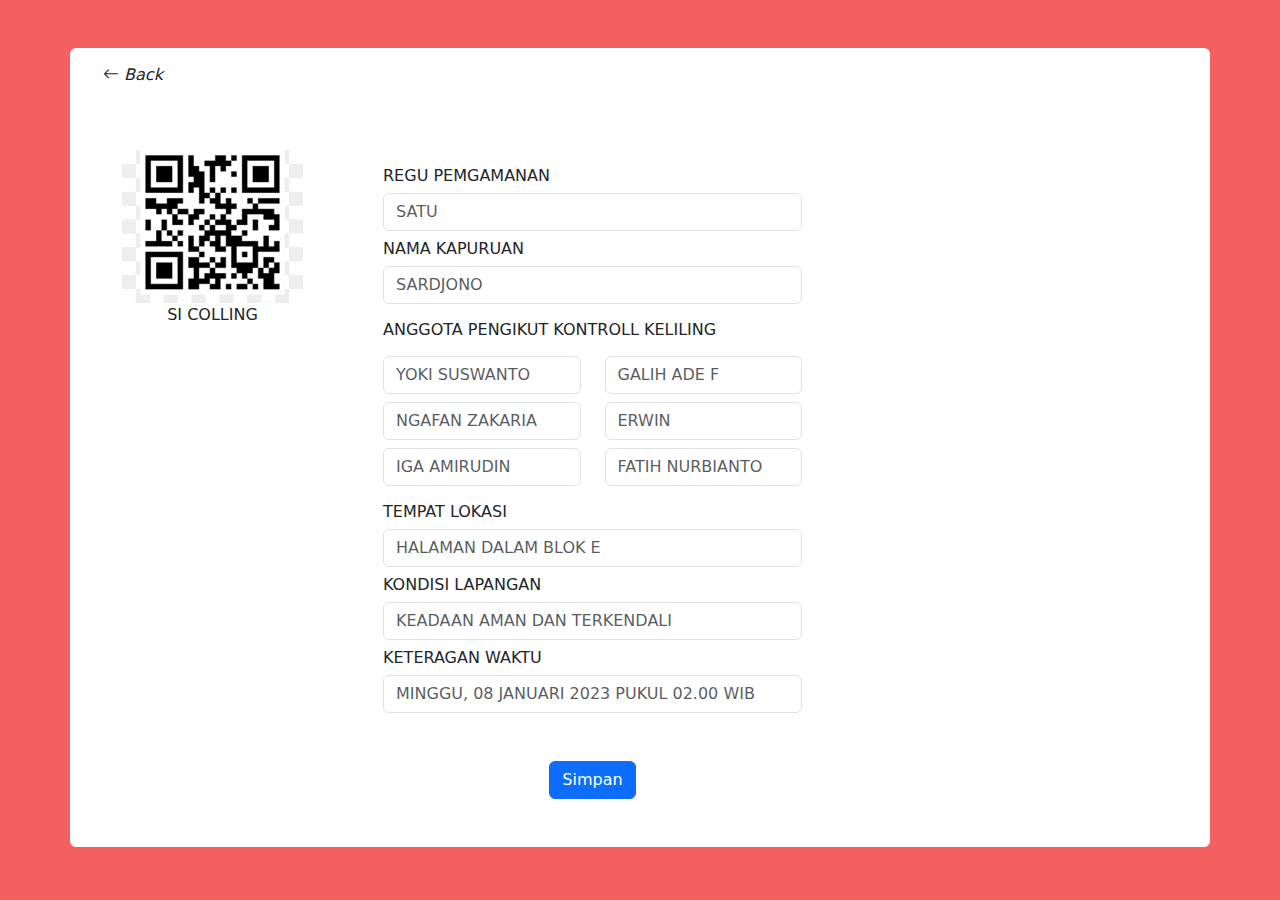
<file: colling.html>
<!DOCTYPE html>
<html lang="en">
  <head>
    <meta charset="UTF-8" />
    <meta name="viewport" content="width=device-width, initial-scale=1.0" />
    <title>Colling</title>
    <link
      rel="stylesheet"
      href="https://cdn.jsdelivr.net/npm/bootstrap@5.0.0-alpha1/dist/css/bootstrap.min.css"
    />
     <!-- icons Bootstrap -->
     <link
     rel="stylesheet"
     href="https://cdn.jsdelivr.net/npm/bootstrap-icons@1.10.5/font/bootstrap-icons.css"
   />
    <link rel="stylesheet" href="css/colling.css">
  </head>
  <body>
    <div class="container rounded bg-white mt-5 mb-5">
        <a type="button" class="btn m-2" href="kepegawaian.html">
            <i class="bi bi-arrow-left  bi-lg"> Back</i>
          </a>
        <div class="row">
            <div class="col-md-3 border-right">
                <div class="d-flex flex-column align-items-center text-center p-3 py-5"><img src="assets/IC_qr.png"><span class="font-weight-bold">SI COLLING</span></span></div>
            </div>
            <div class="col-md-5 border-right">
                <div class="p-3 py-5">
                    <div class="row mt-3">
                        <h6>REGU PEMGAMANAN</h6>
                        <div class="col-md-12"><input type="text" class="form-control" placeholder="SATU" value=""></div>
                        <h6 class="mt-2">NAMA KAPURUAN</h6>
                        <div class="col-md-12"><input type="text" class="form-control" placeholder="SARDJONO" value=""></div>
                    </div>    
                    <div class="row mt-3">
                        <h6>ANGGOTA PENGIKUT KONTROLL KELILING</h6>
                        <div class="col-md-6 mt-2"><input type="text" class="form-control" placeholder="YOKI SUSWANTO" value=""></div>
                        <div class="col-md-6 mt-2"><input type="text" class="form-control" placeholder="GALIH ADE F" value=""></div>
                        <div class="col-md-6 mt-2"><input type="text" class="form-control" placeholder="NGAFAN ZAKARIA" value=""></div>
                        <div class="col-md-6 mt-2"><input type="text" class="form-control" placeholder="ERWIN" value=""></div>
                        <div class="col-md-6 mt-2"><input type="text" class="form-control" placeholder="IGA AMIRUDIN" value=""></div>
                        <div class="col-md-6 mt-2"><input type="text" class="form-control" value="" placeholder="FATIH NURBIANTO"></div>
                    </div>
                    <div class="row mt-3">
                        <h6>TEMPAT LOKASI</h6>
                        <div class="col-md-12"><input type="text" class="form-control" placeholder="HALAMAN DALAM BLOK E" value=""></div>
                        <h6 class="mt-2">KONDISI LAPANGAN</h6>
                        <div class="col-md-12"><input type="text" class="form-control" placeholder="KEADAAN AMAN DAN TERKENDALI" value=""></div>
                        <h6 class="mt-2">KETERAGAN WAKTU</h6>
                        <div class="col-md-12"><input type="text" class="form-control" placeholder="MINGGU, 08 JANUARI 2023 PUKUL 02.00 WIB" value=""></div>
                    </div>
                    <div class="mt-5 text-center"><button class="btn btn-primary profile-button" type="button">Simpan</button></div>
                </div>
            </div>
        </div>
    </div>
    </div>
    </div>
    <script src="https://cdn.jsdelivr.net/npm/bootstrap@5.0.0-alpha1/dist/js/bootstrap.bundle.min.js"></script>
  </body>
</html>
</file>
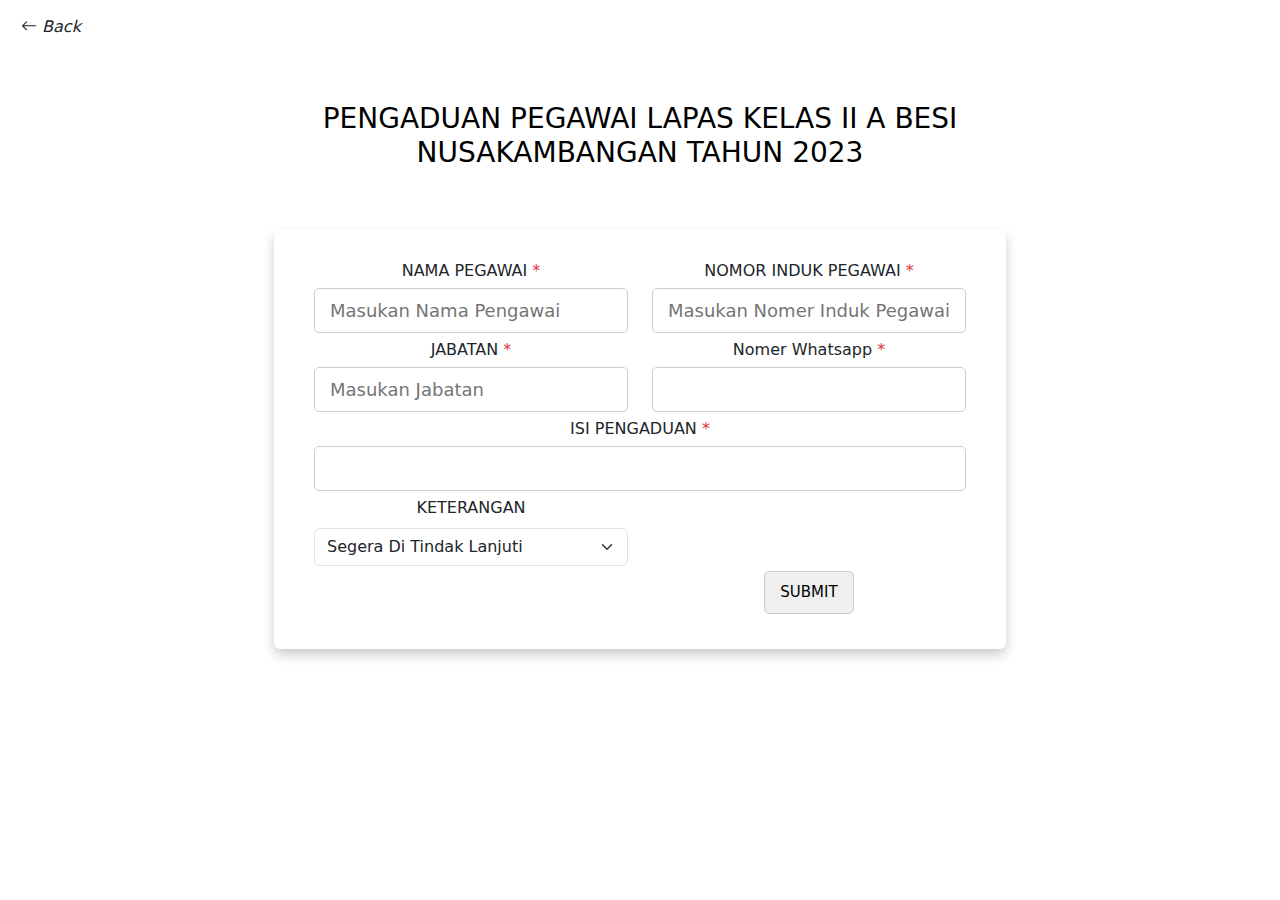
<file: pengaduan.html>
<!DOCTYPE html>
<html lang="en">
  <head>
    <meta charset="UTF-8" />
    <meta name="viewport" content="width=device-width, initial-scale=1.0" />
    <title>Colling</title>
    <link
      rel="stylesheet"
      href="https://cdn.jsdelivr.net/npm/bootstrap@5.0.0-alpha1/dist/css/bootstrap.min.css"
    />
    <!-- icons Bootstrap -->
    <link
      rel="stylesheet"
      href="https://cdn.jsdelivr.net/npm/bootstrap-icons@1.10.5/font/bootstrap-icons.css"
    />
    <link rel="stylesheet" href="css/pengaduan.css" />
  </head>
  <body>
    <a type="button" class="btn m-2" href="kepegawaian.html">
      <i class="bi bi-arrow-left bi-lg"> Back</i>
    </a>
    <div class="container-fluid px-1 py-5 mx-auto">
      <div class="row d-flex justify-content-center">
        <div class="col-xl-7 col-lg-8 col-md-9 col-11 text-center">
          <h3>
            PENGADUAN PEGAWAI LAPAS KELAS II A BESI NUSAKAMBANGAN TAHUN 2023
          </h3>

          <div class="card">
            <form class="form-card" onsubmit="event.preventDefault()">
              <div class="row justify-content-between text-left">
                <div class="form-group col-sm-6 flex-column d-flex">
                  <label class="form-control-label px-3"
                    >NAMA PEGAWAI <span class="text-danger"> *</span></label
                  >
                  <input
                    type="text"
                    id="fname"
                    name="fname"
                    placeholder="Masukan Nama Pengawai"
                    onblur="validate(1)"
                  />
                </div>
                <div class="form-group col-sm-6 flex-column d-flex">
                  <label class="form-control-label px-3"
                    >NOMOR INDUK PEGAWAI
                    <span class="text-danger"> *</span></label
                  >
                  <input
                    type="text"
                    id="lname"
                    name="lname"
                    placeholder="Masukan Nomer Induk Pegawai"
                    onblur="validate(2)"
                  />
                </div>
              </div>
              <div class="row justify-content-between text-left">
                <div class="form-group col-sm-6 flex-column d-flex">
                  <label class="form-control-label px-3"
                    >JABATAN<span class="text-danger"> *</span></label
                  >
                  <input
                    type="text"
                    id="email"
                    name="email"
                    placeholder="Masukan Jabatan"
                    onblur="validate(3)"
                  />
                </div>
                <div class="form-group col-sm-6 flex-column d-flex">
                  <label class="form-control-label px-3"
                    >Nomer Whatsapp<span class="text-danger"> *</span></label
                  >
                  <input
                    type="text"
                    id="mob"
                    name="mob"
                    placeholder=""
                    onblur="validate(4)"
                  />
                </div>
              </div>

              <div class="row justify-content-between text-left">
                <div class="form-group col-12 flex-column d-flex">
                  <label class="form-control-label px-3"
                    >ISI PENGADUAN<span class="text-danger"> *</span></label
                  >
                  <input
                    type="text"
                    id="ans"
                    name="ans"
                    placeholder=""
                    onblur="validate(6)"
                  />
                </div>
              </div>
              <div class="row justify-content-between text-left">
                <div class="form-group col-sm-6 flex-column d-flex">
                  <label for="disabledSelect" class="form-label"
                    >KETERANGAN</label
                  >
                  <select id="disabledSelect" class="form-select">
                    <option>Segera Di Tindak Lanjuti</option>
                  </select>
                </div>
              </div>

              <div class="row justify-content-end">
                <div class="form-group col-sm-6">
                  <button type="submit" class="btn-block btn-primary">
                    Submit
                  </button>
                </div>
              </div>
            </form>
          </div>
        </div>
      </div>
    </div>
    <script src="https://cdn.jsdelivr.net/npm/bootstrap@5.0.0-alpha1/dist/js/bootstrap.bundle.min.js"></script>
  </body>
</html>
</file>
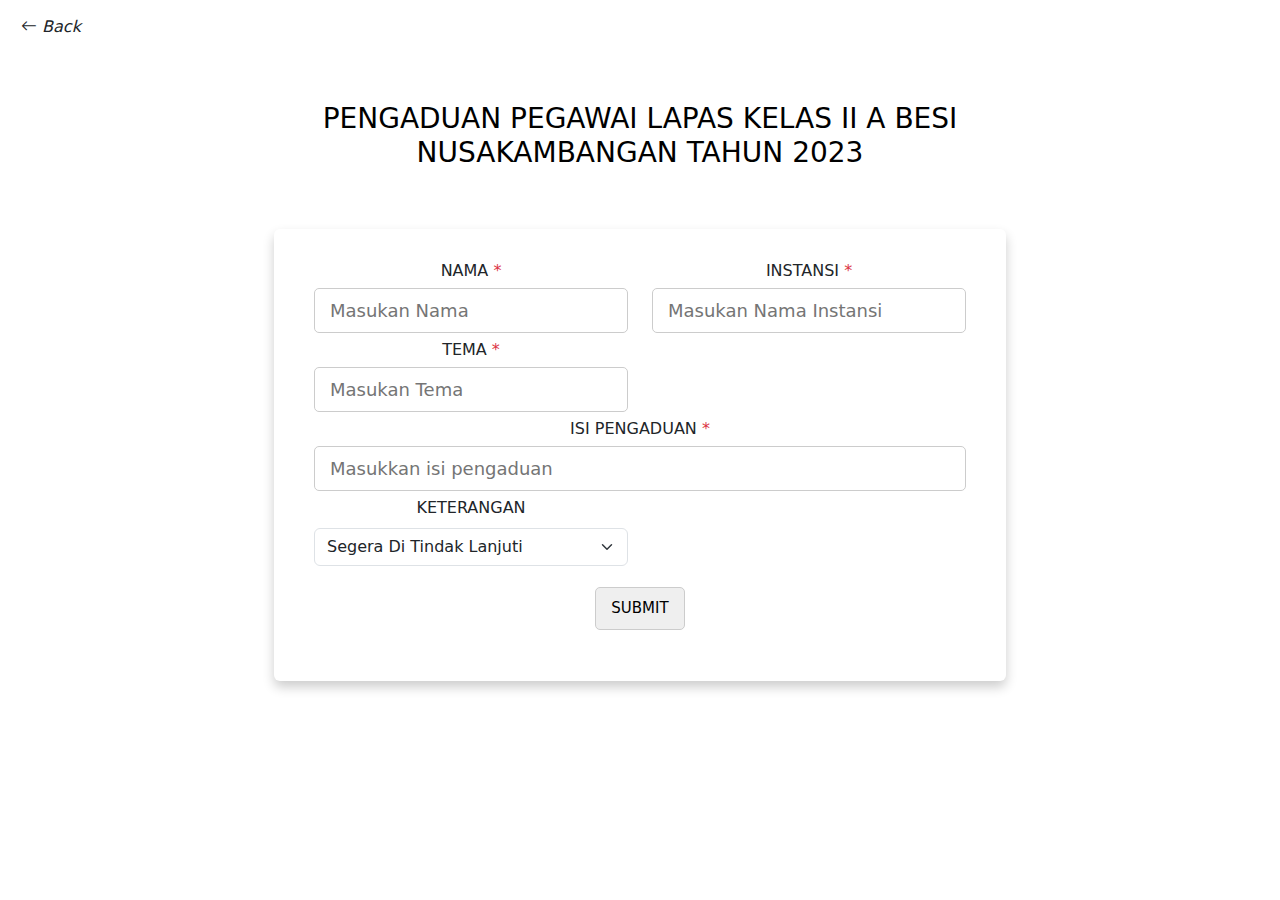
<file: pengaduan_masyarakat.html>
<!DOCTYPE html>
<html lang="en">
  <head>
    <meta charset="UTF-8" />
    <meta name="viewport" content="width=device-width, initial-scale=1.0" />
    <title>Colling</title>
    <link
      rel="stylesheet"
      href="https://cdn.jsdelivr.net/npm/bootstrap@5.0.0-alpha1/dist/css/bootstrap.min.css"
    />
    <!-- icons Bootstrap -->
    <link
      rel="stylesheet"
      href="https://cdn.jsdelivr.net/npm/bootstrap-icons@1.10.5/font/bootstrap-icons.css"
    />
    <link rel="stylesheet" href="css/pengaduan.css" />
  </head>
  <body>
    <a type="button" class="btn m-2" href="masyarakat.html">
      <i class="bi bi-arrow-left bi-lg"> Back</i>
    </a>
    <div class="container-fluid px-1 py-5 mx-auto">
      <div class="row d-flex justify-content-center">
        <div class="col-xl-7 col-lg-8 col-md-9 col-11 text-center">
          <h3>
            PENGADUAN PEGAWAI LAPAS KELAS II A BESI NUSAKAMBANGAN TAHUN 2023
          </h3>

          <div class="card">
            <form class="form-card" onsubmit="event.preventDefault()">
              <div class="row justify-content-between text-left">
                <div class="form-group col-sm-6 flex-column d-flex">
                  <label class="form-control-label px-3"
                    >NAMA <span class="text-danger"> *</span></label
                  >
                  <input
                    type="text"
                    id="fname"
                    name="fname"
                    placeholder="Masukan Nama"
                    onblur="validate(1)"
                  />
                </div>
                
                <div class="form-group col-sm-6 flex-column d-flex">
                  <label class="form-control-label px-3"
                    >INSTANSI
                    <span class="text-danger"> *</span></label
                  >
                  <input
                    type="text"
                    id="lname"
                    name="lname"
                    placeholder="Masukan Nama Instansi"
                    onblur="validate(2)"
                  />
                </div>
              </div>
              <div class="row justify-content-between text-left">
                <div class="form-group col-sm-6 flex-column d-flex">
                  <label class="form-control-label px-3"
                    >TEMA<span class="text-danger"> *</span></label
                  >
                  <input
                    type="text"
                    id="email"
                    name="email"
                    placeholder="Masukan Tema"
                    onblur="validate(3)"
                  />
                </div>
                
              </div>

              <div class="row justify-content-between text-left">
                <div class="form-group col-12 flex-column d-flex">
                  <label class="form-control-label px-3"
                    >ISI PENGADUAN<span class="text-danger"> *</span></label
                  >
                  <input
                    type="text"
                    id="ans"
                    name="ans"
                    placeholder="Masukkan isi pengaduan"
                    onblur="validate(6)"
                  />
                </div>
              </div>
              <div class="row justify-content-between text-left">
                <div class="form-group col-sm-6 flex-column d-flex">
                  <label for="disabledSelect" class="form-label"
                    >KETERANGAN</label
                  >
                  <select id="disabledSelect" class="form-select">
                    <option>Segera Di Tindak Lanjuti</option>
                  </select>
                </div>
              </div>

              <div class="row justify-content-center py-3">
                <div class="form-group col-sm-6">
                  <button type="submit" class="btn-block btn-primary text">
                    Submit
                  </button>
                </div>
              </div>
            </form>
          </div>
        </div>
      </div>
    </div>
    <script src="https://cdn.jsdelivr.net/npm/bootstrap@5.0.0-alpha1/dist/js/bootstrap.bundle.min.js"></script>
  </body>
</html>
</file>
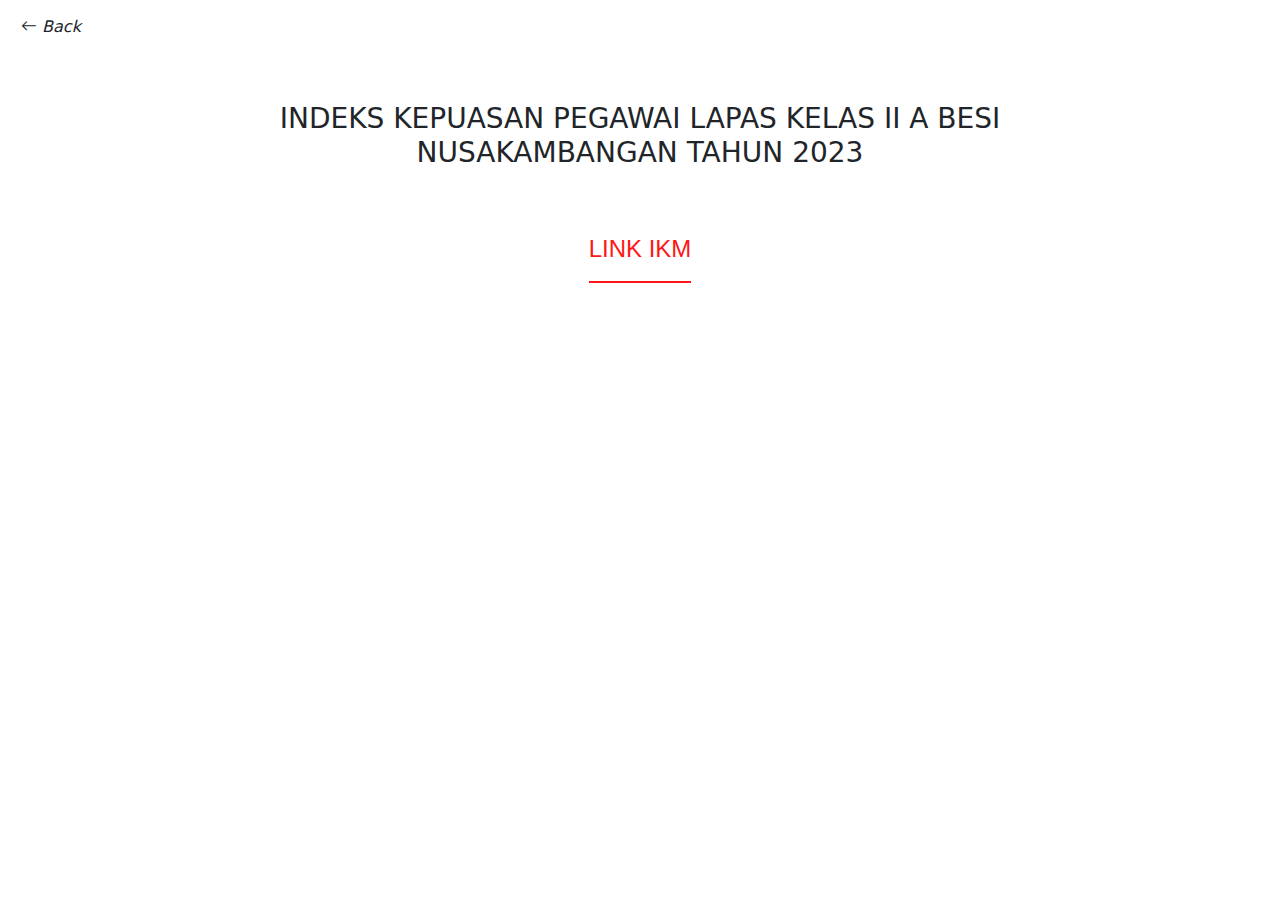
<file: siikem_masyarakat.html>
<!DOCTYPE html>
<html lang="en">
  <head>
    <meta charset="UTF-8" />
    <meta name="viewport" content="width=device-width, initial-scale=1.0" />
    <title>Colling</title>
    <link
      rel="stylesheet"
      href="https://cdn.jsdelivr.net/npm/bootstrap@5.0.0-alpha1/dist/css/bootstrap.min.css"
    />
    <!-- icons Bootstrap -->
    <link
      rel="stylesheet"
      href="https://cdn.jsdelivr.net/npm/bootstrap-icons@1.10.5/font/bootstrap-icons.css"
    />
    <link rel="stylesheet" href="css/ikep.css" />
  </head>
  <body>
    <a type="button" class="btn m-2" href="masyarakat.html">
      <i class="bi bi-arrow-left bi-lg"> Back</i>
    </a>
    <div class="container-fluid px-1 py-5 mx-auto">
      <div class="row d-flex justify-content-center">
        <div class="col-xl-7 col-lg-8 col-md-9 col-11 text-center">
          <h3>
            INDEKS KEPUASAN PEGAWAI LAPAS KELAS II A BESI NUSAKAMBANGAN TAHUN
            2023
          </h3>
          <div class="container">
            <a class="btn-link" href="http://elwin.vdhazel.com/" target="_blank"
              >LINK IKM</a
            >
          </div>
        </div>
      </div>
    </div>
    <script src="https://cdn.jsdelivr.net/npm/bootstrap@5.0.0-alpha1/dist/js/bootstrap.bundle.min.js"></script>
  </body>
</html>
</file>
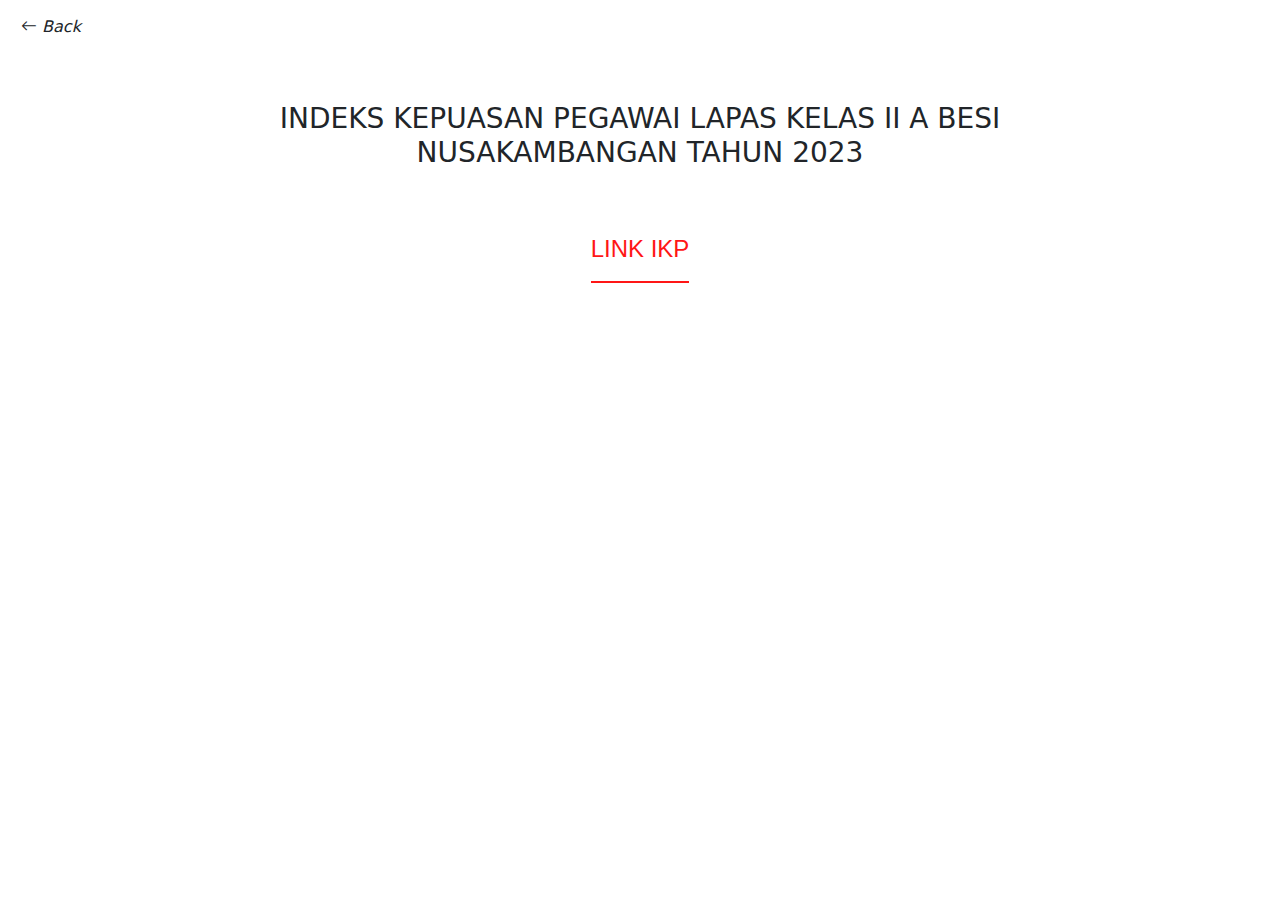
<file: siikep.html>
<!DOCTYPE html>
<html lang="en">
  <head>
    <meta charset="UTF-8" />
    <meta name="viewport" content="width=device-width, initial-scale=1.0" />
    <title>Colling</title>
    <link
      rel="stylesheet"
      href="https://cdn.jsdelivr.net/npm/bootstrap@5.0.0-alpha1/dist/css/bootstrap.min.css"
    />
    <!-- icons Bootstrap -->
    <link
      rel="stylesheet"
      href="https://cdn.jsdelivr.net/npm/bootstrap-icons@1.10.5/font/bootstrap-icons.css"
    />
    <link rel="stylesheet" href="css/ikep.css" />
  </head>
  <body>
    <a type="button" class="btn m-2" href="kepegawaian.html">
      <i class="bi bi-arrow-left bi-lg"> Back</i>
    </a>
    <div class="container-fluid px-1 py-5 mx-auto">
      <div class="row d-flex justify-content-center">
        <div class="col-xl-7 col-lg-8 col-md-9 col-11 text-center">
          <h3>
            INDEKS KEPUASAN PEGAWAI LAPAS KELAS II A BESI NUSAKAMBANGAN TAHUN
            2023
          </h3>
          <div class="container">
            <a class="btn-link" href="http://elwin.vdhazel.com/" target="_blank"
              >LINK IKP</a
            >
          </div>
        </div>
      </div>
    </div>
    <script src="https://cdn.jsdelivr.net/npm/bootstrap@5.0.0-alpha1/dist/js/bootstrap.bundle.min.js"></script>
  </body>
</html>
</file>
<file: css/colling.css>
body {
  background: rgb(244, 95, 95);
}
</file>
<file: css/pengaduan.css>
body {
  color: #000;
  overflow-x: hidden;
  height: 100%;
  background-image: url("https://i.imgur.com/GMmCQHC.png");
  background-repeat: no-repeat;
  background-size: 100% 100%;
}
.card {
  padding: 30px 40px;
  margin-top: 60px;
  margin-bottom: 60px;
  border: none !important;
  box-shadow: 0 6px 12px 0 rgba(0, 0, 0, 0.2);
}
.blue-text {
  color: #00bcd4;
}
.form-control-label {
  margin-bottom: 0;
}
input,
textarea,
button {
  padding: 8px 15px;
  border-radius: 5px !important;
  margin: 5px 0px;
  box-sizing: border-box;
  border: 1px solid #ccc;
  font-size: 18px !important;
  font-weight: 300;
}
input:focus,
textarea:focus {
  -moz-box-shadow: none !important;
  -webkit-box-shadow: none !important;
  box-shadow: none !important;
  border: 1px solid #00bcd4;
  outline-width: 0;
  font-weight: 400;
}
.btn-block {
  text-transform: uppercase;
  font-size: 15px !important;
  font-weight: 400;
  height: 43px;
  cursor: pointer;
}
.btn-block:hover {
  color: #fff !important;
}
button:focus {
  -moz-box-shadow: none !important;
  -webkit-box-shadow: none !important;
  box-shadow: none !important;
  outline-width: 0;
}
</file>
<file: css/ikep.css>
.container {
  height: 100%;
  display: flex;
  align-items: center;
}

.btn-link {
  display: block;
  margin: auto;
  padding: 1rem 1.25rem;
  font-family: sans-serif;
  font-size: 1.5rem;
  text-decoration: none;
  color: #ff1616;
  position: relative;
  transition: all 0.3s cubic-bezier(0.2, 0, 0, 1);
  z-index: 1;

  &:after {
    content: "";
    display: block;
    height: 2px;
    position: absolute;
    bottom: 0;
    right: 1.25rem;
    left: 1.25rem;
    background-color: #ff1616;
    transition: all 0.3s cubic-bezier(0.2, 0, 0, 1);
    transform-origin: bottom center;
    z-index: -1;
  }

  &:hover {
    color: #fff;

    &:after {
      right: 0;
      left: 0;
      height: 100%;
    }
  }
}
</file>
